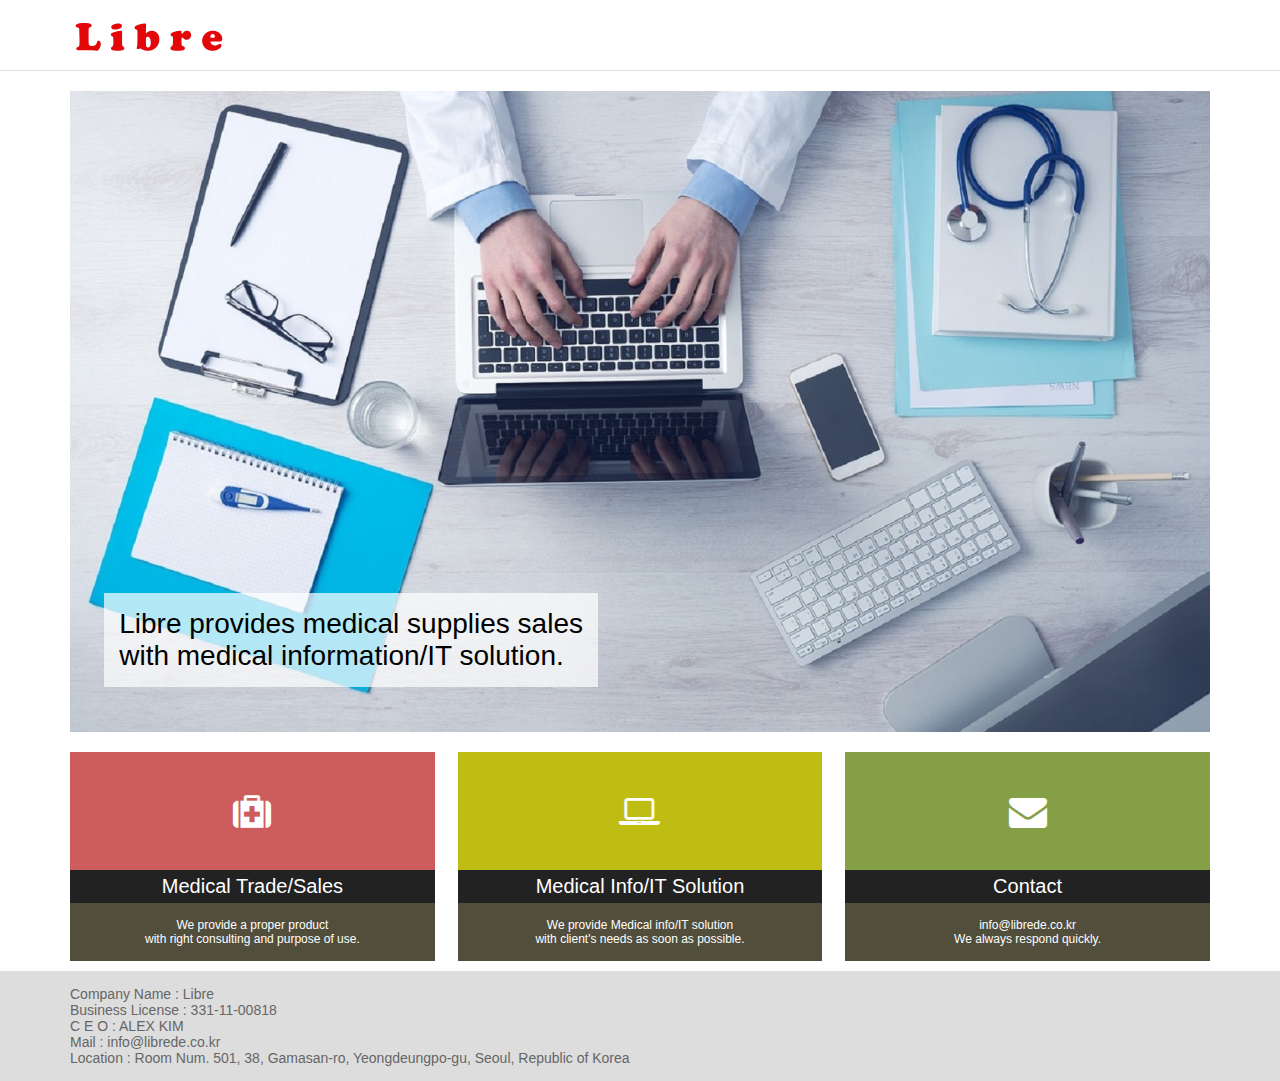
<file: index.html>
<!DOCTYPE html>
<html lang="ko">
<head>
<meta charset="UTF-8">
<title>Libre, 건강한 의료솔루션</title>
<meta name="viewport" content="width=device-width">

<!--favicon start-->	
<link rel="apple-touch-icon" sizes="57x57" href="libre_favicon/apple-icon-57x57.png">
<link rel="apple-touch-icon" sizes="60x60" href="libre_favicon/apple-icon-60x60.png">
<link rel="apple-touch-icon" sizes="72x72" href="libre_favicon/apple-icon-72x72.png">
<link rel="apple-touch-icon" sizes="76x76" href="libre_favicon/apple-icon-76x76.png">
<link rel="apple-touch-icon" sizes="114x114" href="libre_favicon/apple-icon-114x114.png">
<link rel="apple-touch-icon" sizes="120x120" href="libre_favicon/apple-icon-120x120.png">
<link rel="apple-touch-icon" sizes="144x144" href="libre_favicon/apple-icon-144x144.png">
<link rel="apple-touch-icon" sizes="152x152" href="libre_favicon/apple-icon-152x152.png">
<link rel="apple-touch-icon" sizes="180x180" href="libre_favicon/apple-icon-180x180.png">
<link rel="icon" type="image/png" sizes="192x192"  href="libre_favicon/android-icon-192x192.png">
<link rel="icon" type="image/png" sizes="32x32" href="libre_favicon/favicon-32x32.png">
<link rel="icon" type="image/png" sizes="96x96" href="libre_favicon/favicon-96x96.png">
<link rel="icon" type="image/png" sizes="16x16" href="libre_favicon/favicon-16x16.png">
<link rel="manifest" href="libre_favicon/manifest.json">
<meta name="msapplication-TileColor" content="#ffffff">
<meta name="msapplication-TileImage" content="libre_favicon/ms-icon-144x144.png">
<meta name="theme-color" content="#ffffff">	
<!--favicon end-->
	
<link href="http://netdna.bootstrapcdn.com/font-awesome/4.2.0/css/font-awesome.css" rel="stylesheet">

<link rel="stylesheet" href="style.css">

<script src="http://code.jquery.com/jquery-1.11.1.min.js"></script>
<script>
//국가 시작
var userLang = navigator.language || navigator.userLanguage;
var lang = userLang.substr(0,2);
if (lang == "ko")
    window.location.replace('index_kr.html');
else
    window.location.replace('index_en.html');
//국가 끝
	
$(function(){
	$("#menubtn").click(function(){
		$("#menu").slideToggle();
	});
});
</script>
</head>
<body>

<header class="header">
<div class="header-inner">
<div class="header-site">
	<div class="site">
	<h1><a href="#"><img src="img/libre logo_web2.png" alt="TimeSwitch" width="250" height="33"></a></h1>
	</div>
</div>

<!--
<div class="header-nav">

	<button type="button" id="menubtn">
	<i class="fa fa-bars"></i><span>MENU</span>
	</button>

	<nav class="menu" id="menu">
	<ul>
	<li><a href="#">메인</a></li>
	<li><a href="#">연혁</a></li>
	<li><a href="#">사업 소개</a></li>
	<li><a href="#">채용 정보</a></li>
	<li><a href="#">문의</a></li>
	</ul>
	</nav>
</div>
-->

</div>
</header>


<div class="photo">
	<div class="top">
	<img src="img/header2.jpg" alt="" class="topimg">
	<p class="catch">리브레는 의료기기 무역/도소매와 함께<br>
	의료정보/IT솔루션 서비스를 제공합니다.</p>
	</div>
</div>

<div class="pickup">
<div class="pickup-1">
	<div class="summary">
	<a href="#">
	<i class="fa fa-medkit"></i>
	<h1>의료기기 무역/도소매</h1>
	<p>사용목적에 맞는 제품을<br>
	올바른 컨설팅과 함께 제공합니다.</p>
	</a>
	</div>
</div>

<div class="pickup-2">
	<div class="summary">
	<a href="#">
	<i class="fa fa-laptop"></i>
	<h1>의료정보/IT 솔루션</h1>
	<p>원하시는 정보/IT 솔루션을<br>
	빠른시일내 제공합니다.</p>
	</a>
	</div>
</div>

<div class="pickup-3">
	<div class="summary">
	<a href="#">
	<i class="fa fa-envelope"></i>
	<h1>연락처</h1>
	<p>info@librede.co.kr<br>
	항상 신속하게 대응합니다.</p>
	</a>
	</div>
</div>
</div>



<!-- 

<div class="info">
<div class="info-main">
	<div class="news">
	<h1>공지사항</h1>
	<ul>
	<li><a href="#">
		<time datetime="2014-10-15">10/15</time>
		<div class="text">데이터센터 유지 보수를 수행합니다.</div>
	</a></li>
	<li><a href="#">
		<time datetime="2014-10-05">10/05</time>
		<div class="text">안드로이드 애플리케이션 버전 1.2를 출시했습니다.</div>
	</a></li>
	<li><a href="#">
		<time datetime="2014-09-22">09/22</time>
		<div class="text">세미나/캠페인과 관련된 공지사항</div>
	</a></li>
	<li><a href="#">
		<time datetime="2014-09-15">09/15</time>
		<div class="text">그래프 표시의 변경 방식을 쉽게 바꿨습니다.</div>
	</a></li>
	</ul>
	</div>
</div>
<div class="info-sub">
	<div class="follow">

	<p class="follow-info">최신 정보를 여기서도 받아보세요!</p>

	<ul>
	<li><a href="#" class="follow-tw">
		<i class="fa fa-fw fa-twitter"></i>
		Twitter
	</a></li>
	<li><a href="#" class="follow-fb">
		<i class="fa fa-fw fa-facebook"></i>
		Facebook
	</a></li>
	<li><a href="#" class="follow-gp">
		<i class="fa fa-fw fa-google-plus"></i>
		Google+
	</a></li>
	</ul>
	</div>
</div>
</div>
 -->


<footer class="footer">
<div class="footer-inner">
	<div class="copyright">
	<p>
		회사명   Libre <br>
		사업자등록번호  331-11-00818<br>
		대   표   김준성 <br>
		메   일  info@librede.co.kr<br>
		위   치  서울특별시 영등포구 가마산로 338 이현빌딩 501호
	</p>
	</div>
</div>
</footer>


</body>
</html>
</file>
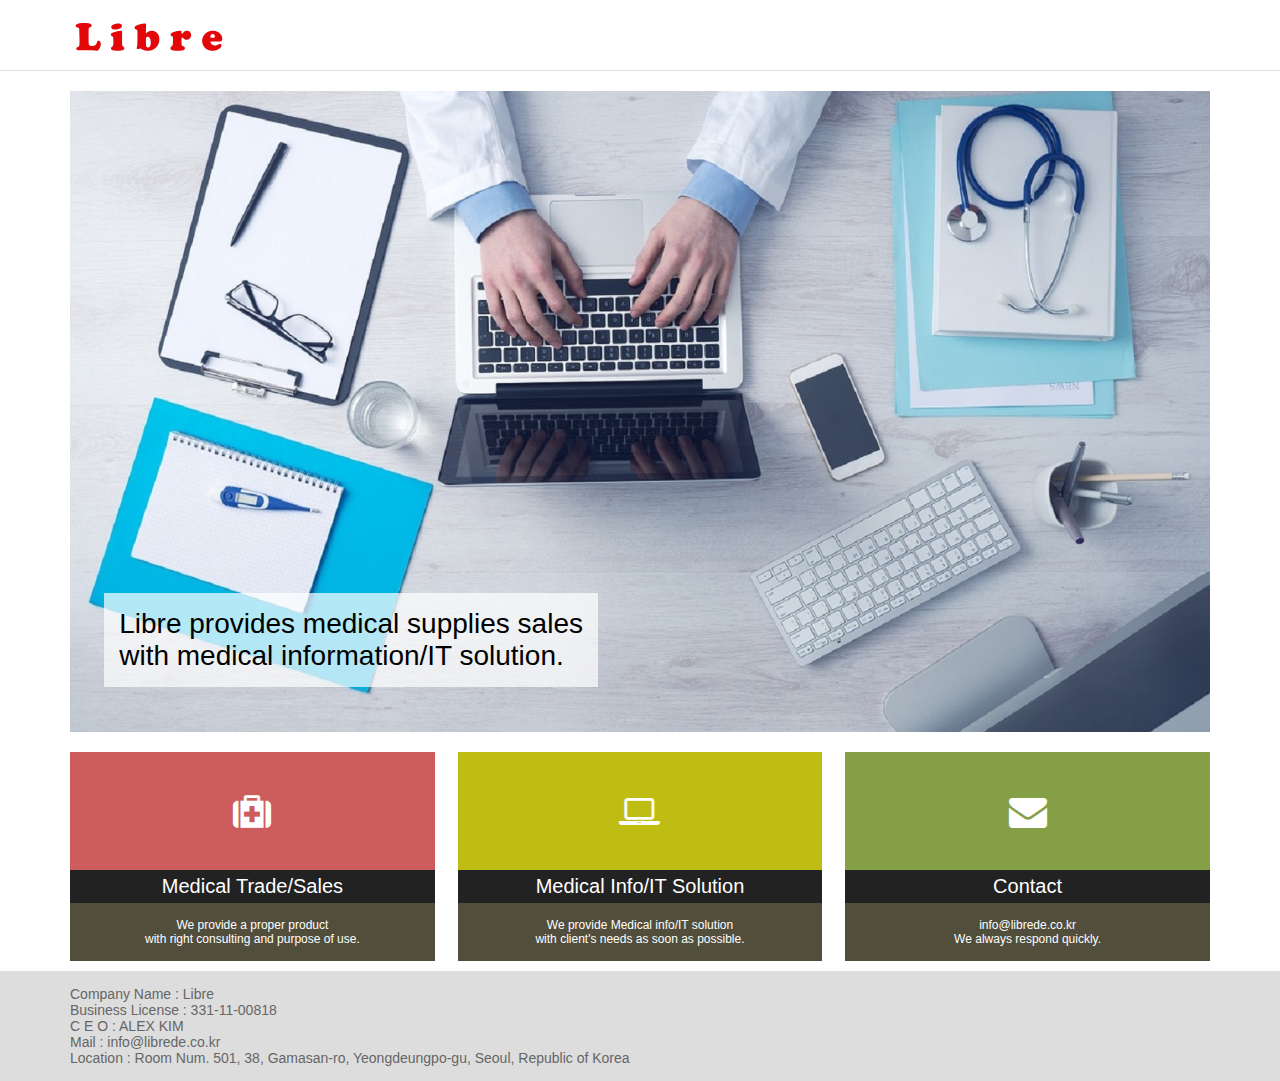
<file: index_en.html>
<!DOCTYPE html>
<html lang="ko">
<head>
<meta charset="UTF-8">
<title>Libre, Healthy Medical Solution</title>
<meta name="viewport" content="width=device-width">

<!--favicon start-->	
<link rel="apple-touch-icon" sizes="57x57" href="libre_favicon/apple-icon-57x57.png">
<link rel="apple-touch-icon" sizes="60x60" href="libre_favicon/apple-icon-60x60.png">
<link rel="apple-touch-icon" sizes="72x72" href="libre_favicon/apple-icon-72x72.png">
<link rel="apple-touch-icon" sizes="76x76" href="libre_favicon/apple-icon-76x76.png">
<link rel="apple-touch-icon" sizes="114x114" href="libre_favicon/apple-icon-114x114.png">
<link rel="apple-touch-icon" sizes="120x120" href="libre_favicon/apple-icon-120x120.png">
<link rel="apple-touch-icon" sizes="144x144" href="libre_favicon/apple-icon-144x144.png">
<link rel="apple-touch-icon" sizes="152x152" href="libre_favicon/apple-icon-152x152.png">
<link rel="apple-touch-icon" sizes="180x180" href="libre_favicon/apple-icon-180x180.png">
<link rel="icon" type="image/png" sizes="192x192"  href="libre_favicon/android-icon-192x192.png">
<link rel="icon" type="image/png" sizes="32x32" href="libre_favicon/favicon-32x32.png">
<link rel="icon" type="image/png" sizes="96x96" href="libre_favicon/favicon-96x96.png">
<link rel="icon" type="image/png" sizes="16x16" href="libre_favicon/favicon-16x16.png">
<link rel="manifest" href="libre_favicon/manifest.json">
<meta name="msapplication-TileColor" content="#ffffff">
<meta name="msapplication-TileImage" content="libre_favicon/ms-icon-144x144.png">
<meta name="theme-color" content="#ffffff">	
<!--favicon end-->
	
<link href="http://netdna.bootstrapcdn.com/font-awesome/4.2.0/css/font-awesome.css" rel="stylesheet">

<link rel="stylesheet" href="style.css">

<script src="http://code.jquery.com/jquery-1.11.1.min.js"></script>
<script>
$(function(){
	$("#menubtn").click(function(){
		$("#menu").slideToggle();
	});
});
</script>
</head>
<body>

<header class="header">
<div class="header-inner">
<div class="header-site">
	<div class="site">
	<h1><a href="#"><img src="img/libre logo_web2.png" alt="TimeSwitch" width="250" height="33"></a></h1>
	</div>
</div>

<!--
<div class="header-nav">

	<button type="button" id="menubtn">
	<i class="fa fa-bars"></i><span>MENU</span>
	</button>

	<nav class="menu" id="menu">
	<ul>
	<li><a href="#">메인</a></li>
	<li><a href="#">연혁</a></li>
	<li><a href="#">사업 소개</a></li>
	<li><a href="#">채용 정보</a></li>
	<li><a href="#">문의</a></li>
	</ul>
	</nav>
</div>
-->

</div>
</header>


<div class="photo">
	<div class="top">
	<img src="img/header2.jpg" alt="" class="topimg">
	<p class="catch">Libre provides medical supplies sales<br>
	with medical information/IT solution.</p>
	</div>
</div>

<div class="pickup">
<div class="pickup-1">
	<div class="summary">
	<a href="#">
	<i class="fa fa-medkit"></i>
	<h1>Medical Trade/Sales</h1>
	<p>We provide a proper product<br>
	 with right consulting and purpose of use.</p>
	</a>
	</div>
</div>

<div class="pickup-2">
	<div class="summary">
	<a href="#">
	<i class="fa fa-laptop"></i>
	<h1>Medical Info/IT Solution</h1>
	<p>We provide Medical info/IT solution<br>
	with client's needs as soon as possible.</p>
	</a>
	</div>
</div>

<div class="pickup-3">
	<div class="summary">
	<a href="#">
	<i class="fa fa-envelope"></i>
	<h1>Contact</h1>
	<p>info@librede.co.kr<br>
	We always respond quickly.</p>
	</a>
	</div>
</div>
</div>



<!-- 

<div class="info">
<div class="info-main">
	<div class="news">
	<h1>공지사항</h1>
	<ul>
	<li><a href="#">
		<time datetime="2014-10-15">10/15</time>
		<div class="text">데이터센터 유지 보수를 수행합니다.</div>
	</a></li>
	<li><a href="#">
		<time datetime="2014-10-05">10/05</time>
		<div class="text">안드로이드 애플리케이션 버전 1.2를 출시했습니다.</div>
	</a></li>
	<li><a href="#">
		<time datetime="2014-09-22">09/22</time>
		<div class="text">세미나/캠페인과 관련된 공지사항</div>
	</a></li>
	<li><a href="#">
		<time datetime="2014-09-15">09/15</time>
		<div class="text">그래프 표시의 변경 방식을 쉽게 바꿨습니다.</div>
	</a></li>
	</ul>
	</div>
</div>
<div class="info-sub">
	<div class="follow">

	<p class="follow-info">최신 정보를 여기서도 받아보세요!</p>

	<ul>
	<li><a href="#" class="follow-tw">
		<i class="fa fa-fw fa-twitter"></i>
		Twitter
	</a></li>
	<li><a href="#" class="follow-fb">
		<i class="fa fa-fw fa-facebook"></i>
		Facebook
	</a></li>
	<li><a href="#" class="follow-gp">
		<i class="fa fa-fw fa-google-plus"></i>
		Google+
	</a></li>
	</ul>
	</div>
</div>
</div>
 -->


<footer class="footer">
<div class="footer-inner">
	<div class="copyright">
	<p>
		Company Name :   Libre <br>
		Business License : 331-11-00818 <br>
		C  E  O :  ALEX KIM<br>
		Mail : info@librede.co.kr <br>
		Location : Room Num. 501, 38, Gamasan-ro, Yeongdeungpo-gu, Seoul, Republic of Korea
	</p>
	</div>
</div>
</footer>


</body>
</html>
</file>
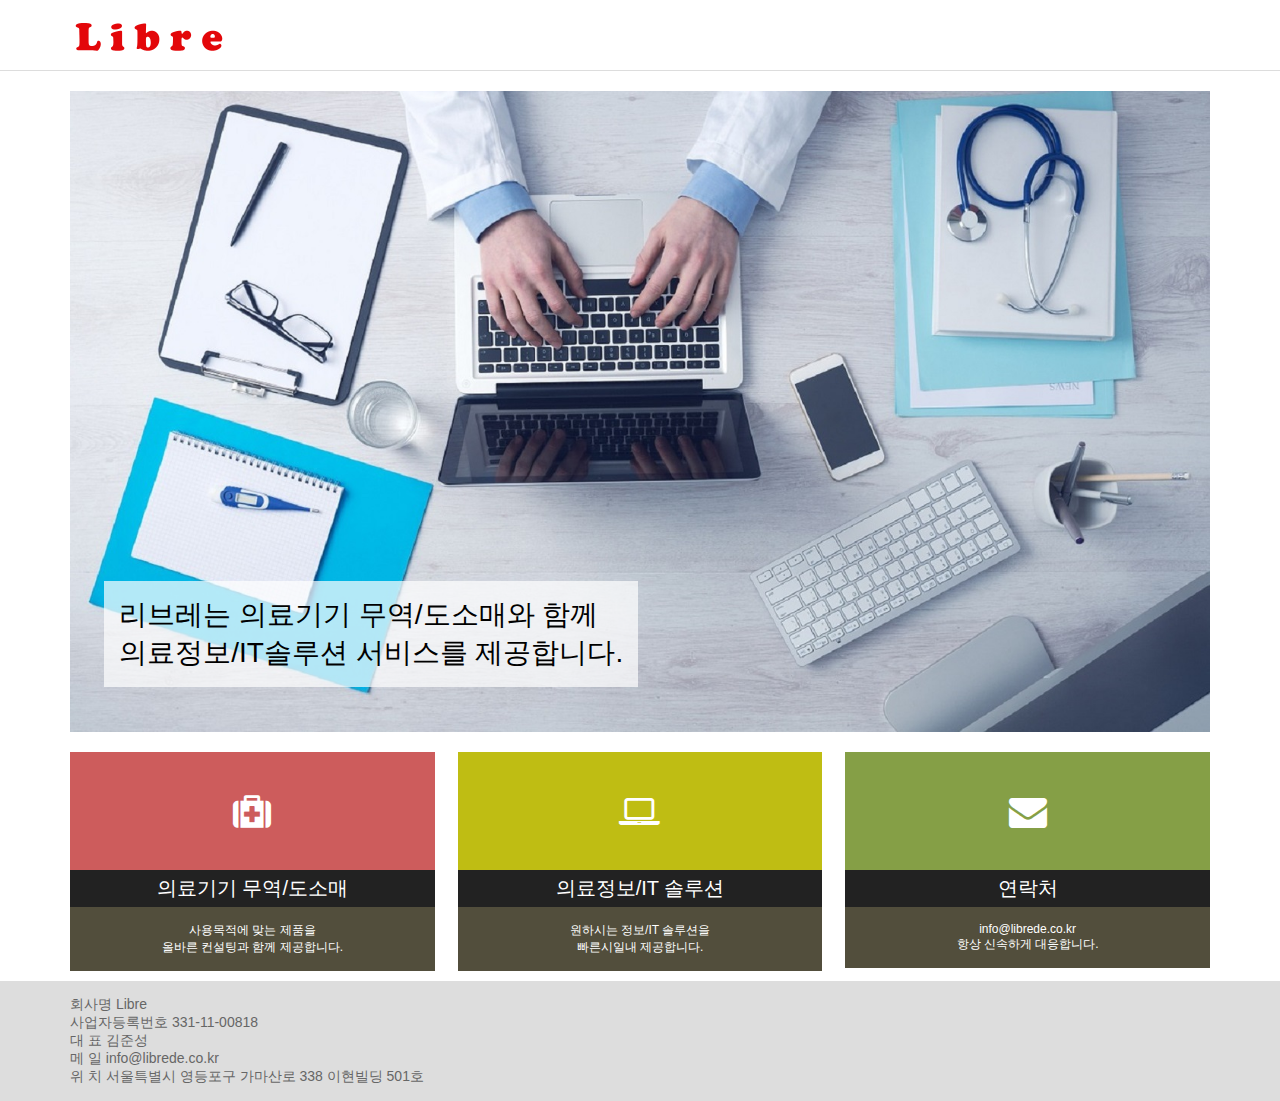
<file: index_kr.html>
<!DOCTYPE html>
<html lang="ko">
<head>
<meta charset="UTF-8">
<title>Libre, 건강한 의료솔루션</title>
<meta name="viewport" content="width=device-width">

<!--favicon start-->	
<link rel="apple-touch-icon" sizes="57x57" href="libre_favicon/apple-icon-57x57.png">
<link rel="apple-touch-icon" sizes="60x60" href="libre_favicon/apple-icon-60x60.png">
<link rel="apple-touch-icon" sizes="72x72" href="libre_favicon/apple-icon-72x72.png">
<link rel="apple-touch-icon" sizes="76x76" href="libre_favicon/apple-icon-76x76.png">
<link rel="apple-touch-icon" sizes="114x114" href="libre_favicon/apple-icon-114x114.png">
<link rel="apple-touch-icon" sizes="120x120" href="libre_favicon/apple-icon-120x120.png">
<link rel="apple-touch-icon" sizes="144x144" href="libre_favicon/apple-icon-144x144.png">
<link rel="apple-touch-icon" sizes="152x152" href="libre_favicon/apple-icon-152x152.png">
<link rel="apple-touch-icon" sizes="180x180" href="libre_favicon/apple-icon-180x180.png">
<link rel="icon" type="image/png" sizes="192x192"  href="libre_favicon/android-icon-192x192.png">
<link rel="icon" type="image/png" sizes="32x32" href="libre_favicon/favicon-32x32.png">
<link rel="icon" type="image/png" sizes="96x96" href="libre_favicon/favicon-96x96.png">
<link rel="icon" type="image/png" sizes="16x16" href="libre_favicon/favicon-16x16.png">
<link rel="manifest" href="libre_favicon/manifest.json">
<meta name="msapplication-TileColor" content="#ffffff">
<meta name="msapplication-TileImage" content="libre_favicon/ms-icon-144x144.png">
<meta name="theme-color" content="#ffffff">	
<!--favicon end-->
	
<link href="http://netdna.bootstrapcdn.com/font-awesome/4.2.0/css/font-awesome.css" rel="stylesheet">

<link rel="stylesheet" href="style.css">

<script src="http://code.jquery.com/jquery-1.11.1.min.js"></script>
<script>
$(function(){
	$("#menubtn").click(function(){
		$("#menu").slideToggle();
	});
});
</script>
</head>
<body>

<header class="header">
<div class="header-inner">
<div class="header-site">
	<div class="site">
	<h1><a href="#"><img src="img/libre logo_web2.png" alt="TimeSwitch" width="250" height="33"></a></h1>
	</div>
</div>

<!--
<div class="header-nav">

	<button type="button" id="menubtn">
	<i class="fa fa-bars"></i><span>MENU</span>
	</button>

	<nav class="menu" id="menu">
	<ul>
	<li><a href="#">메인</a></li>
	<li><a href="#">연혁</a></li>
	<li><a href="#">사업 소개</a></li>
	<li><a href="#">채용 정보</a></li>
	<li><a href="#">문의</a></li>
	</ul>
	</nav>
</div>
-->

</div>
</header>


<div class="photo">
	<div class="top">
	<img src="img/header2.jpg" alt="" class="topimg">
	<p class="catch">리브레는 의료기기 무역/도소매와 함께<br>
	의료정보/IT솔루션 서비스를 제공합니다.</p>
	</div>
</div>

<div class="pickup">
<div class="pickup-1">
	<div class="summary">
	<a href="#">
	<i class="fa fa-medkit"></i>
	<h1>의료기기 무역/도소매</h1>
	<p>사용목적에 맞는 제품을<br>
	올바른 컨설팅과 함께 제공합니다.</p>
	</a>
	</div>
</div>

<div class="pickup-2">
	<div class="summary">
	<a href="#">
	<i class="fa fa-laptop"></i>
	<h1>의료정보/IT 솔루션</h1>
	<p>원하시는 정보/IT 솔루션을<br>
	빠른시일내 제공합니다.</p>
	</a>
	</div>
</div>

<div class="pickup-3">
	<div class="summary">
	<a href="#">
	<i class="fa fa-envelope"></i>
	<h1>연락처</h1>
	<p>info@librede.co.kr<br>
	항상 신속하게 대응합니다.</p>
	</a>
	</div>
</div>
</div>



<!-- 

<div class="info">
<div class="info-main">
	<div class="news">
	<h1>공지사항</h1>
	<ul>
	<li><a href="#">
		<time datetime="2014-10-15">10/15</time>
		<div class="text">데이터센터 유지 보수를 수행합니다.</div>
	</a></li>
	<li><a href="#">
		<time datetime="2014-10-05">10/05</time>
		<div class="text">안드로이드 애플리케이션 버전 1.2를 출시했습니다.</div>
	</a></li>
	<li><a href="#">
		<time datetime="2014-09-22">09/22</time>
		<div class="text">세미나/캠페인과 관련된 공지사항</div>
	</a></li>
	<li><a href="#">
		<time datetime="2014-09-15">09/15</time>
		<div class="text">그래프 표시의 변경 방식을 쉽게 바꿨습니다.</div>
	</a></li>
	</ul>
	</div>
</div>
<div class="info-sub">
	<div class="follow">

	<p class="follow-info">최신 정보를 여기서도 받아보세요!</p>

	<ul>
	<li><a href="#" class="follow-tw">
		<i class="fa fa-fw fa-twitter"></i>
		Twitter
	</a></li>
	<li><a href="#" class="follow-fb">
		<i class="fa fa-fw fa-facebook"></i>
		Facebook
	</a></li>
	<li><a href="#" class="follow-gp">
		<i class="fa fa-fw fa-google-plus"></i>
		Google+
	</a></li>
	</ul>
	</div>
</div>
</div>
 -->


<footer class="footer">
<div class="footer-inner">
	<div class="copyright">
	<p>
		회사명   Libre <br>
		사업자등록번호  331-11-00818<br>
		대   표   김준성 <br>
		메   일  info@librede.co.kr<br>
		위   치  서울특별시 영등포구 가마산로 338 이현빌딩 501호
	</p>
	</div>
</div>
</footer>


</body>
</html>
</file>
<file: style.css>
@charset "UTF-8";


body	{margin: 0;
	font-family: '맑은 고딕', 'Apple SD Gothic Neo', sans-serif}


/* 사이트 이름 */
.site h1 a	{color: #000000;
	text-decoration: none}

.site h1	{margin: 0;
	font-size: 30px}

.site img	{border: none}


/* 헤더 그림 */
.topimg	{max-width: 100%;
	height: auto;
	vertical-align: bottom}

/* 개요 문장 */
.catch	{margin: 0;
	padding: 15px;
	background-color: rgba(255,255,255,0.7);
	font-size: 28px}

/* 헤더 그림에 개요 문장을 중첩 */
.top	{position: relative}

.catch	{position: absolute;
	bottom: 7%;
	left: 3%}



/* 개요 */
.summary a	{display: block;
	background-color: #222222;
	color: #ffffff;
	text-align: center;
	text-decoration: none}

.summary a:hover	{opacity: 0.8}

.summary i	{display: block;
	padding-top: 40px;
	padding-bottom: 40px;
	font-size: 38px}

.summary .fa-medkit	{background-color: indianred}

.summary .fa-laptop	{background-color: #bfbd13}

.summary .fa-envelope	{background-color: #859f46}

.summary h1	{margin-top: 0;
	margin-bottom: 0;
	padding-top: 5px;
	padding-bottom: 5px;
	font-size: 20px;
	font-weight: normal}

.summary p	{margin-top: 0;
	margin-bottom: 0;
	padding-top: 15px;
	padding-bottom: 15px;
	background-color: #524e3c;
	font-size: 12px}


/* 공지사항 */
.news	{padding: 20px;
	border: solid 5px #dddddd}

.news h1	{margin-top: 0;
	margin-bottom: 5px;
	font-size: 18px;
	color: #666666}

.news ul	{margin: 0;
	padding: 0;
	list-style: none}

.news li a	{display: block;
	padding: 5px;
	border-bottom: dotted 2px #dddddd;
	color: #000000;
	font-size: 14px;
	text-decoration: none}

.news li a:hover	{background-color: #eeeeee}

.news time	{color: #888888;
	font-weight: bold}

.news a:after	{content: "";
	display: block;
	clear: both}

.news time	{float: left;
	width: 60px}

.news .text	{float: none;
	width: auto;
	margin-left: 60px}


/* SNS 메뉴 */
.follow ul	{margin: 0;
	padding: 0;
	list-style: none}

.follow li a	{display: block;
	margin-bottom: 10px;
	padding: 10px;
	border-radius: 4px;
	color: #ffffff;
	font-size: 14px;
	text-decoration: none}

.follow li a:hover	{opacity: 0.8}

.follow-tw	{background-color: #63bafb}
.follow-fb	{background-color: #5288f7}
.follow-gp	{background-color: #f65d4a}

.follow i	{margin-right: 10px;
	font-size: 24px;
	vertical-align: middle}


/* 추가 설명 */
.follow-info	{margin-top: 0;
	margin-bottom: 20px;
	padding: 10px;
	background-color: #dddddd;
	font-size: 14px;
	text-align: center}

.follow-info {
	position: relative;
	background: #dddddd;
}
.follow-info:after {
	top: 100%;
	left: 50%;
	border: solid transparent;
	content: " ";
	height: 0;
	width: 0;
	position: absolute;
	pointer-events: none;
	border-color: rgba(221, 221, 221, 0);
	border-top-color: #dddddd;
	border-width: 15px;
	margin-left: -15px;
}


/* 저작권 */
.copyright p	{margin: 0;
	color: #666666;
	font-size: 14px}


/* BOX5를 바의 형태로 디자인 */
.footer	{padding-top: 15px;
	padding-bottom: 15px;
	background-color: #dddddd}


/* 박스의 왼쪽 오른쪽 */
.header, .info, .footer, .pickup
	{padding-left: 15px;
	padding-right: 15px}


/* 박스의 위 아래 */
.header	{padding-top: 20px;
	padding-bottom: 10px}

.info	{padding-top: 20px;
	padding-bottom: 20px}

.info-main	{padding-bottom: 20px}

.pickup	{padding-top: 20px}

.pickup-1, .pickup-2, .pickup-3
	{padding-bottom: 10px}


/* ########### 359px 이하 ########### */
@media (max-width: 359px) {

/* 사이트 이름 */
.site img	{width: 225px;
	height: auto}

}


/* ########### 599px 이하 ########### */
@media (max-width: 599px) {

/* 내비게이션 */
.menu li a	{padding: 10px 7px;
	font-size: 11px}

/* 개요 문장 */
.catch	{padding: 5px 10px;
	font-size: 12px}

}



/* ########### 767px 이하 ########### */
@media (max-width: 767px) {

/* 토글 버튼 */
#menubtn	{padding: 6px 12px;
	border: solid 1px #aaaaaa;
	border-radius: 5px;
	background-color: #ffffff;
	position: absolute;
	top: 20px;
	right: 15px;
	cursor: pointer}

#menubtn:hover	{background-color: #dddddd}

#menubtn:focus	{outline: none}

#menubtn i	{color: #888888;
	font-size: 18px}

#menubtn span	{display: inline-block;
	text-indent: -9999px}

/* 내비게이션 메뉴(세로 정렬) */
.menu	{display: none}

.menu ul	{margin: 0;
	padding: 0;
	list-style: none}

.menu li a	{display: block;
	padding: 5px;
	color: #000000;
	font-size: 14px;
	text-decoration: none}

.menu li a:hover	{background-color: #eeeeee}

}


/* ########### 768px 이상 ########### */
@media (min-width: 768px) {

/* 토글 버튼 */
#menubtn	{display: none}

/* 내비게이션 */
#menu	{display: block !important}

.menu ul	{margin: 0;
	padding: 0;
	list-style: none}

.menu li a	{display: block;
	padding: 10px 15px;
	color: #000000;
	font-size: 14px;
	text-decoration: none}

.menu li a:hover	{background-color: #eeeeee}

.menu ul:after	{content: "";
	display: block;
	clear: both}

.menu li	{float: left;
	width: auto}

/* BOX1과 BOX2를 가로 정렬하는 설정 */
.header:after	{content: "";
	display: block;
	clear: both}

.header-site	{float: left;
	width: auto}

.header-nav	{float: right;
	width: auto}

/* BOX4-1과 BOX4-2를 가로 정렬하는 설정 */
.info:after	{content: "";
	display: block;
	clear: both}

.info-main	{float: left;
	width: 70%;
	padding-right: 35px;
	-moz-box-sizing: border-box;
	-webkit-box-sizing: border-box;
	box-sizing: border-box}

.info-sub	{float: left;
	width: 30%}


/* BOX6-1, BOX6-2, BOX6-3을 가로 정렬하는 설정 */
.pickup:after	{content: "";
	display: block;
	clear: both}

.pickup-1	{float: left;
	width: 32%;
	margin-right: 2%}

.pickup-2	{float: left;
	width: 32%;
	margin-right: 2%}

.pickup-3	{float: left;
	width: 32%}

}


/* ########### 1190px 이상 ########### */
@media (min-width: 1190px) {

/* 전체 너비를 고정 */
.photo, .info, .header-inner, .footer-inner, .pickup
	{width: 1140px;
	margin-left: auto;
	margin-right: auto}

/* BOX A의 아래에 테두리 삽입 */
.header	{margin-bottom: 20px;
	border-bottom: solid 1px #dddddd}

}
</file>
